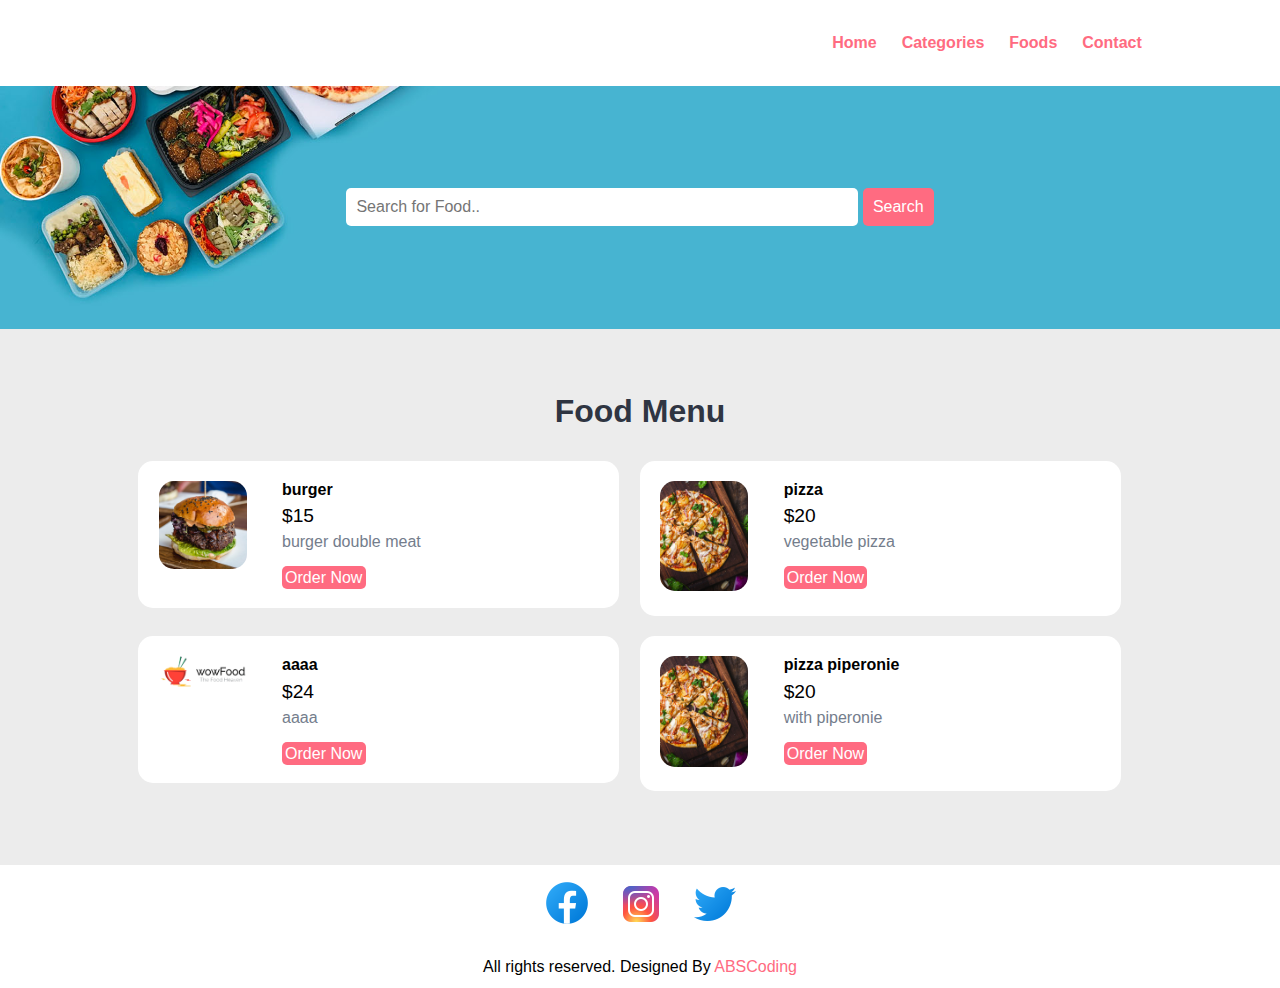
<file: index.html>
<!DOCTYPE html>
<!-- saved from url=(0040)http://localhost:81/food-order/foods.php -->
<html lang="en"><head><meta http-equiv="Content-Type" content="text/html; charset=UTF-8">
    
    <!-- Important to make website responsive -->
    <meta name="viewport" content="width=device-width, initial-scale=1.0">
    <title>Restaurent website</title>

    <!-- Link our CSS file -->
    <link rel="stylesheet" href="./Restaurent website_files/style.css">
</head>

<body>
    <!-- Navbar Section Starts Here -->
    <section class="navbar">
        <div class="container">
            <div class="logo">
                <a href="http://localhost:81/food-order/foods.php#" title="Logo">
                   <!-- <img src="images/Screenshot_20230926-114655_WhatsApp.jpg" alt="Restaurant Logo" class="img-responsive">-->
                </a>
            </div>

            <div class="menu text-right">
                <ul>
                    <li>
                        <a href="http://localhost:81/food-order/index.php">Home</a>
                    </li>
                    <li>
                        <a href="http://localhost:81/food-order/categories.php">Categories</a>
                    </li>
                    <li>
                        <a href="http://localhost:81/food-order/foods.php">Foods</a>
                    </li>
                    <li>
                        <a href="http://localhost:81/food-order/foods.php">Contact</a>
                    </li>
                </ul>
            </div>

            <div class="clearfix"></div>
        </div>
    </section>
    <!-- fOOD sEARCH Section Starts Here -->
    <section class="food-search text-center">
        <div class="container">
            
            <form action="http://localhost:81/food-order/food-search.php" method="POST">
                <input type="search" name="search" placeholder="Search for Food.." required="">
                <input type="submit" name="submit" value="Search" class="btn btn-primary">
            </form>

        </div>
    </section>
    <!-- fOOD sEARCH Section Ends Here -->



    <!-- fOOD MEnu Section Starts Here -->
    <section class="food-menu">
        <div class="container">
            <h2 class="text-center">Food Menu</h2>
                                         <div class="food-menu-box">
                                <div class="food-menu-img">
                                                                                <img src="./Restaurent website_files/food-name-476.jpg" alt="Chicke Hawain Pizza" class="img-responsive img-curve">
    
                                                                                
                                    
                                </div>

                                <div class="food-menu-desc">
                                    <h4>burger</h4>
                                    <p class="food-price">$15</p>
                                    <p class="food-detail">
                                    burger double meat                                    </p>
                                    <br>

                                    <a href="http://localhost:81/food-order/order.php?food_id=22" class="btn btn-primary">Order Now</a>
                                </div>
                            </div>

                                                     <div class="food-menu-box">
                                <div class="food-menu-img">
                                                                                <img src="./Restaurent website_files/food-name-822.jpg" alt="Chicke Hawain Pizza" class="img-responsive img-curve">
    
                                                                                
                                    
                                </div>

                                <div class="food-menu-desc">
                                    <h4>pizza</h4>
                                    <p class="food-price">$20</p>
                                    <p class="food-detail">
                                    vegetable pizza                                    </p>
                                    <br>

                                    <a href="http://localhost:81/food-order/order.php?food_id=24" class="btn btn-primary">Order Now</a>
                                </div>
                            </div>

                                                     <div class="food-menu-box">
                                <div class="food-menu-img">
                                                                                <img src="./Restaurent website_files/food-name-153.png" alt="Chicke Hawain Pizza" class="img-responsive img-curve">
    
                                                                                
                                    
                                </div>

                                <div class="food-menu-desc">
                                    <h4>aaaa</h4>
                                    <p class="food-price">$24</p>
                                    <p class="food-detail">
                                    aaaa                                    </p>
                                    <br>

                                    <a href="http://localhost:81/food-order/order.php?food_id=27" class="btn btn-primary">Order Now</a>
                                </div>
                            </div>

                                                     <div class="food-menu-box">
                                <div class="food-menu-img">
                                                                                <img src="./Restaurent website_files/food-name-174.jpg" alt="Chicke Hawain Pizza" class="img-responsive img-curve">
    
                                                                                
                                    
                                </div>

                                <div class="food-menu-desc">
                                    <h4>pizza piperonie</h4>
                                    <p class="food-price">$20</p>
                                    <p class="food-detail">
                                    with piperonie                                    </p>
                                    <br>

                                    <a href="http://localhost:81/food-order/order.php?food_id=28" class="btn btn-primary">Order Now</a>
                                </div>
                            </div>

                        
            

            

            <div class="clearfix"></div>

            

        </div>

    </section>
    <!-- fOOD Menu Section Ends Here -->

    <!-- social Section Starts Here -->
<section class="social">
        <div class="container text-center">
            <ul>
                <li>
                    <a href="http://localhost:81/food-order/foods.php#"><img src="./Restaurent website_files/facebook-new.png"></a>
                </li>
                <li>
                    <a href="http://localhost:81/food-order/foods.php#"><img src="./Restaurent website_files/instagram-new.png"></a>
                </li>
                <li>
                    <a href="http://localhost:81/food-order/foods.php#"><img src="./Restaurent website_files/twitter.png"></a>
                </li>
            </ul>
        </div>
    </section>
    <!-- social Section Ends Here -->

    <!-- footer Section Starts Here -->
    <section class="footer">
        <div class="container text-center">
            <p>All rights reserved. Designed By <a href="http://localhost:81/food-order/foods.php#">ABSCoding</a></p>
        </div>
    </section>
    <!-- footer Section Ends Here -->


</body></html>
</file>
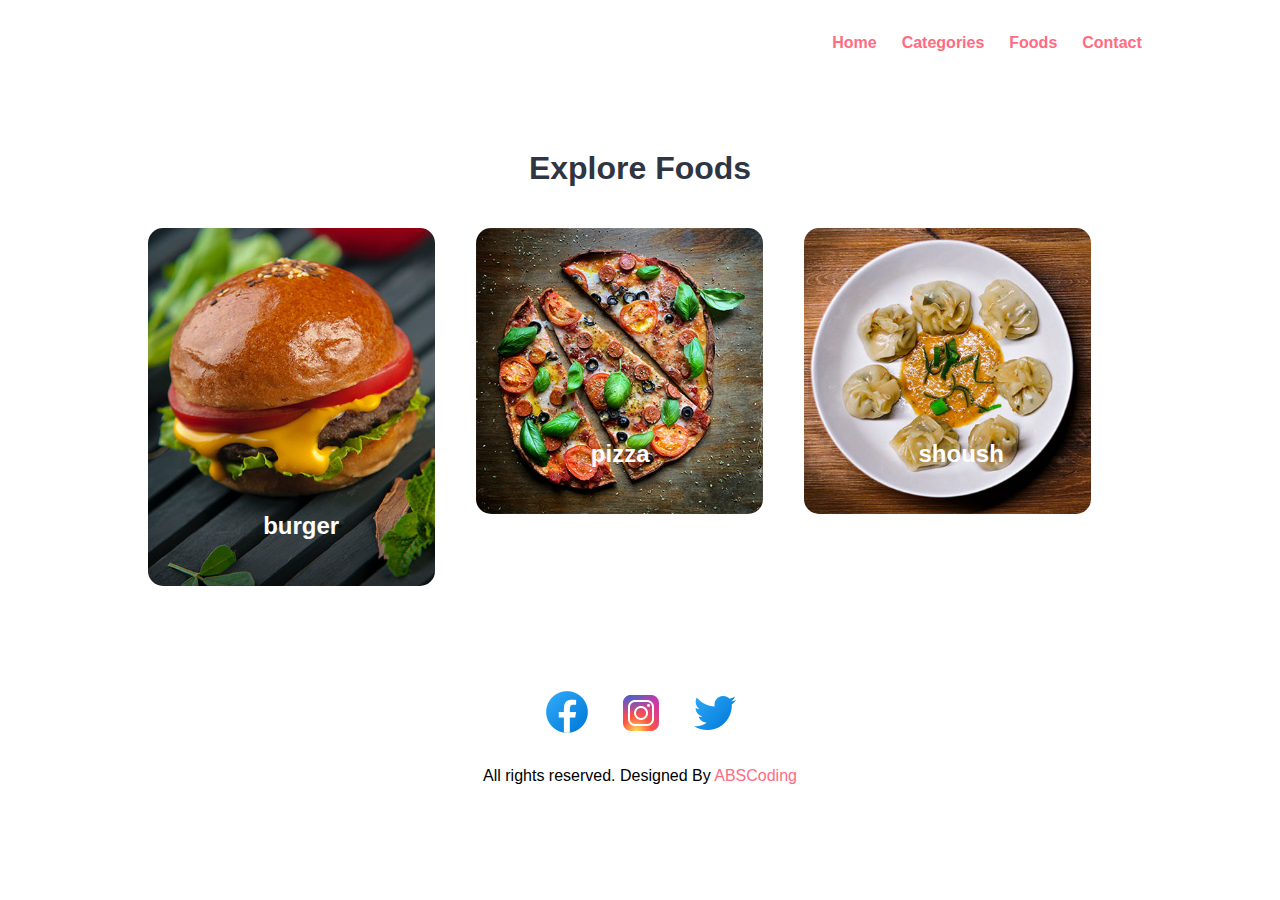
<file: categories.html>
<!DOCTYPE html>
<!-- saved from url=(0045)http://localhost:81/food-order/categories.php -->
<html lang="en"><head><meta http-equiv="Content-Type" content="text/html; charset=UTF-8">
    
    <!-- Important to make website responsive -->
    <meta name="viewport" content="width=device-width, initial-scale=1.0">
    <title>Restaurent website</title>

    <!-- Link our CSS file -->
    <link rel="stylesheet" href="./categories_files/style.css">
</head>

<body>
    <!-- Navbar Section Starts Here -->
    <section class="navbar">
        <div class="container">
            <div class="logo">
                <a href="https://abbas108.github.io/Restaurant_Website/categories.html" title="Logo">
                   <!-- <img src="images/Screenshot_20230926-114655_WhatsApp.jpg" alt="Restaurant Logo" class="img-responsive">-->
                </a>
            </div>

            <div class="menu text-right">
                <ul>
                    <li>
                        <a href="https://abbas108.github.io/Restaurant_Website/index.html">Home</a>
                    </li>
                    <li>
                        <a href="https://abbas108.github.io/Restaurant_Website/categories.html">Categories</a>
                    </li>
                    <li>
                        <a href="https://abbas108.github.io/Restaurant_Website/foods.html">Foods</a>
                    </li>
                    <li>
                        <a href="https://abbas108.github.io/Restaurant_Website/foods.html">Contact</a>
                    </li>
                </ul>
            </div>

            <div class="clearfix"></div>
        </div>
    </section>



    <!-- CAtegories Section Starts Here -->
    <section class="categories">
        <div class="container">
            <h2 class="text-center">Explore Foods</h2>
                                            <a href="https://abbas108.github.io/Restaurant_Website/category-foods.html">
                                <div class="box-3 float-container">
                                                                                <img src="./categories_files/Food_Category_215.jpg" alt="Pizza" class="img-responsive img-curve">

                                                                                

                                    <h3 class="float-text text-white">burger</h3>
                                </div>
                                 </a>
                                                        <a href="https://abbas108.github.io/Restaurant_Website/category-foods.html">
                                <div class="box-3 float-container">
                                                                                <img src="./categories_files/Food_Category_439.jpg" alt="Pizza" class="img-responsive img-curve">

                                                                                

                                    <h3 class="float-text text-white">pizza</h3>
                                </div>
                                 </a>
                                                        <a href="https://abbas108.github.io/Restaurant_Website/category-foods.html">
                                <div class="box-3 float-container">
                                                                                <img src="./categories_files/Food_Category_257.jpg" alt="Pizza" class="img-responsive img-curve">

                                                                                

                                    <h3 class="float-text text-white">shoush</h3>
                                </div>
                                 </a>
                        
            


            

            <div class="clearfix"></div>
        </div>
    </section>
    <!-- Categories Section Ends Here -->


    <!-- social Section Starts Here -->
<section class="social">
        <div class="container text-center">
            <ul>
                <li>
                    <a href="https://abbas108.github.io/Restaurant_Website/categories.html"><img src="./categories_files/facebook-new.png"></a>
                </li>
                <li>
                    <a href="https://abbas108.github.io/Restaurant_Website/categories.html"><img src="./categories_files/instagram-new.png"></a>
                </li>
                <li>
                    <a href="https://abbas108.github.io/Restaurant_Website/categories.html"><img src="./categories_files/twitter.png"></a>
                </li>
            </ul>
        </div>
    </section>
    <!-- social Section Ends Here -->

    <!-- footer Section Starts Here -->
    <section class="footer">
        <div class="container text-center">
            <p>All rights reserved. Designed By <a href="https://abbas108.github.io/Restaurant_Website/categories.html">ABSCoding</a></p>
        </div>
    </section>
    <!-- footer Section Ends Here -->


</body></html>
</file>
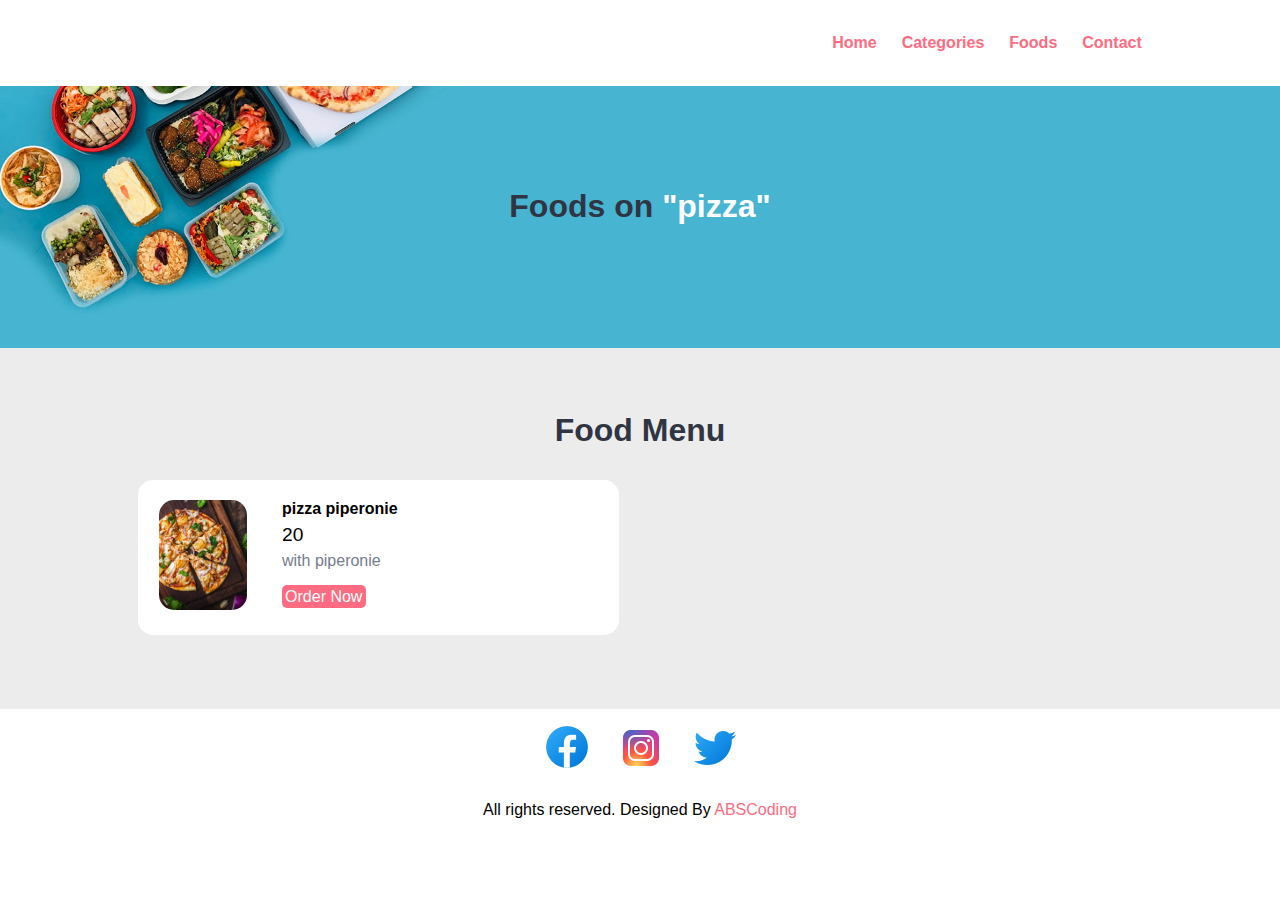
<file: category-foods.html>
<!DOCTYPE html>
<!-- saved from url=(0064)http://localhost:81/food-order/category-foods.php?category_id=25 -->
<html lang="en"><head><meta http-equiv="Content-Type" content="text/html; charset=UTF-8">
    
    <!-- Important to make website responsive -->
    <meta name="viewport" content="width=device-width, initial-scale=1.0">
    <title>Restaurent website</title>

    <!-- Link our CSS file -->
    <link rel="stylesheet" href="./Restaurent website_files/style.css">
</head>

<body>
    <!-- Navbar Section Starts Here -->
    <section class="navbar">
        <div class="container">
            <div class="logo">
                <a href="https://abbas108.github.io/Restaurant_Website/category-foods.html" title="Logo">
                   <!-- <img src="images/Screenshot_20230926-114655_WhatsApp.jpg" alt="Restaurant Logo" class="img-responsive">-->
                </a>
            </div>

            <div class="menu text-right">
                <ul>
                    <li>
                        <a href="https://abbas108.github.io/Restaurant_Website/index.html">Home</a>
                    </li>
                    <li>
                        <a href="https://abbas108.github.io/Restaurant_Website/categories.html">Categories</a>
                    </li>
                    <li>
                        <a href="https://abbas108.github.io/Restaurant_Website/foods.html">Foods</a>
                    </li>
                    <li>
                        <a href="https://abbas108.github.io/Restaurant_Website/foods.html">Contact</a>
                    </li>
                </ul>
            </div>

            <div class="clearfix"></div>
        </div>
    </section>

    <!-- fOOD sEARCH Section Starts Here -->
    <section class="food-search text-center">
        <div class="container">
            
            <h2>Foods on <a href="https://abbas108.github.io/Restaurant_Website/category-foods.html" class="text-white">"pizza"</a></h2>

        </div>
    </section>
    <!-- fOOD sEARCH Section Ends Here -->



    <!-- fOOD MEnu Section Starts Here -->
    <section class="food-menu">
        <div class="container">
            <h2 class="text-center">Food Menu</h2>
            
                            <div class="food-menu-box">
                                <div class="food-menu-img">
                                                                                <img src="./Restaurent website_files/food-name-174.jpg" alt="Chicke Hawain Pizza" class="img-responsive img-curve">
    
                                                                                
                                </div>

                                <div class="food-menu-desc">
                                    <h4>pizza piperonie</h4>
                                    <p class="food-price">20</p>
                                    <p class="food-detail">
                                    with piperonie                                    </p>
                                    <br>

                                    <a href="https://abbas108.github.io/Restaurant_Website/order.html" class="btn btn-primary">Order Now</a>
                                </div>
                             </div>

                        
            

            

            <div class="clearfix"></div>

            

        </div>

    </section>
    <!-- fOOD Menu Section Ends Here -->

    <!-- social Section Starts Here -->
<section class="social">
        <div class="container text-center">
            <ul>
                <li>
                    <a href="https://abbas108.github.io/Restaurant_Website/category-foods.html"><img src="./Restaurent website_files/facebook-new.png"></a>
                </li>
                <li>
                    <a href="https://abbas108.github.io/Restaurant_Website/category-foods.html"><img src="./Restaurent website_files/instagram-new.png"></a>
                </li>
                <li>
                    <a href="https://abbas108.github.io/Restaurant_Website/category-foods.html"><img src="./Restaurent website_files/twitter.png"></a>
                </li>
            </ul>
        </div>
    </section>
    <!-- social Section Ends Here -->

    <!-- footer Section Starts Here -->
    <section class="footer">
        <div class="container text-center">
            <p>All rights reserved. Designed By <a href="https://abbas108.github.io/Restaurant_Website/category-foods.html">ABSCoding</a></p>
        </div>
    </section>
    <!-- footer Section Ends Here -->


</body></html>
</file>
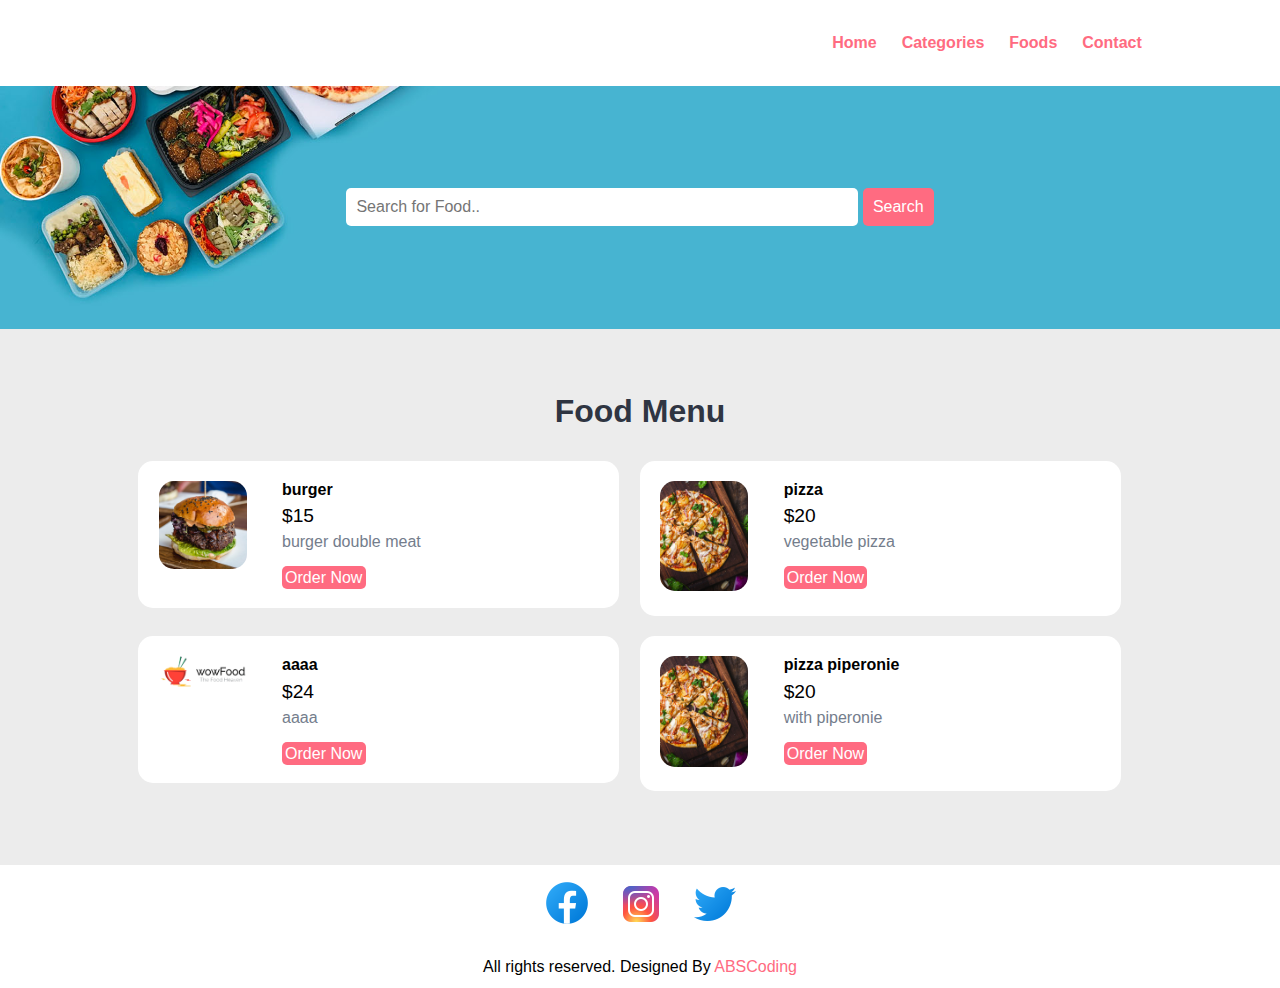
<file: food.html>
<!DOCTYPE html>
<!-- saved from url=(0040)http://localhost:81/food-order/foods.php -->
<html lang="en"><head><meta http-equiv="Content-Type" content="text/html; charset=UTF-8">
    
    <!-- Important to make website responsive -->
    <meta name="viewport" content="width=device-width, initial-scale=1.0">
    <title>Restaurent website</title>

    <!-- Link our CSS file -->
    <link rel="stylesheet" href="./food_files/style.css">
</head>

<body>
    <!-- Navbar Section Starts Here -->
    <section class="navbar">
        <div class="container">
            <div class="logo">
                <a href="https://abbas108.github.io/Restaurant_Website/foods.html" title="Logo">
                   <!-- <img src="images/Screenshot_20230926-114655_WhatsApp.jpg" alt="Restaurant Logo" class="img-responsive">-->
                </a>
            </div>

            <div class="menu text-right">
                <ul>
                    <li>
                        <a href="https://abbas108.github.io/Restaurant_Website/index.html">Home</a>
                    </li>
                    <li>
                        <a href="https://abbas108.github.io/Restaurant_Website/categories.html">Categories</a>
                    </li>
                    <li>
                        <a href="https://abbas108.github.io/Restaurant_Website/foods.html">Foods</a>
                    </li>
                    <li>
                        <a href="https://abbas108.github.io/Restaurant_Website/foods.html">Contact</a>
                    </li>
                </ul>
            </div>

            <div class="clearfix"></div>
        </div>
    </section>
    <!-- fOOD sEARCH Section Starts Here -->
    <section class="food-search text-center">
        <div class="container">
            
            <form action="https://abbas108.github.io/Restaurant_Website/food-search.html" method="POST">
                <input type="search" name="search" placeholder="Search for Food.." required="">
                <input type="submit" name="submit" value="Search" class="btn btn-primary">
            </form>

        </div>
    </section>
    <!-- fOOD sEARCH Section Ends Here -->



    <!-- fOOD MEnu Section Starts Here -->
    <section class="food-menu">
        <div class="container">
            <h2 class="text-center">Food Menu</h2>
                                         <div class="food-menu-box">
                                <div class="food-menu-img">
                                                                                <img src="./food_files/food-name-476.jpg" alt="Chicke Hawain Pizza" class="img-responsive img-curve">
    
                                                                                
                                    
                                </div>

                                <div class="food-menu-desc">
                                    <h4>burger</h4>
                                    <p class="food-price">$15</p>
                                    <p class="food-detail">
                                    burger double meat                                    </p>
                                    <br>

                                    <a href="https://abbas108.github.io/Restaurant_Website/order.html" class="btn btn-primary">Order Now</a>
                                </div>
                            </div>

                                                     <div class="food-menu-box">
                                <div class="food-menu-img">
                                                                                <img src="./food_files/food-name-822.jpg" alt="Chicke Hawain Pizza" class="img-responsive img-curve">
    
                                                                                
                                    
                                </div>

                                <div class="food-menu-desc">
                                    <h4>pizza</h4>
                                    <p class="food-price">$20</p>
                                    <p class="food-detail">
                                    vegetable pizza                                    </p>
                                    <br>

                                    <a href="https://abbas108.github.io/Restaurant_Website/order.html" class="btn btn-primary">Order Now</a>
                                </div>
                            </div>

                                                     <div class="food-menu-box">
                                <div class="food-menu-img">
                                                                                <img src="./food_files/food-name-153.png" alt="Chicke Hawain Pizza" class="img-responsive img-curve">
    
                                                                                
                                    
                                </div>

                                <div class="food-menu-desc">
                                    <h4>aaaa</h4>
                                    <p class="food-price">$24</p>
                                    <p class="food-detail">
                                    aaaa                                    </p>
                                    <br>

                                    <a href="https://abbas108.github.io/Restaurant_Website/order.html" class="btn btn-primary">Order Now</a>
                                </div>
                            </div>

                                                     <div class="food-menu-box">
                                <div class="food-menu-img">
                                                                                <img src="./food_files/food-name-174.jpg" alt="Chicke Hawain Pizza" class="img-responsive img-curve">
    
                                                                                
                                    
                                </div>

                                <div class="food-menu-desc">
                                    <h4>pizza piperonie</h4>
                                    <p class="food-price">$20</p>
                                    <p class="food-detail">
                                    with piperonie                                    </p>
                                    <br>

                                    <a href="https://abbas108.github.io/Restaurant_Website/order.html" class="btn btn-primary">Order Now</a>
                                </div>
                            </div>

                        
            

            

            <div class="clearfix"></div>

            

        </div>

    </section>
    <!-- fOOD Menu Section Ends Here -->

    <!-- social Section Starts Here -->
<section class="social">
        <div class="container text-center">
            <ul>
                <li>
                    <a href="https://abbas108.github.io/Restaurant_Website/foods.html"><img src="./food_files/facebook-new.png"></a>
                </li>
                <li>
                    <a href="https://abbas108.github.io/Restaurant_Website/foods.html"><img src="./food_files/instagram-new.png"></a>
                </li>
                <li>
                    <a href="https://abbas108.github.io/Restaurant_Website/foods.html"><img src="./food_files/twitter.png"></a>
                </li>
            </ul>
        </div>
    </section>
    <!-- social Section Ends Here -->

    <!-- footer Section Starts Here -->
    <section class="footer">
        <div class="container text-center">
            <p>All rights reserved. Designed By <a href="https://abbas108.github.io/Restaurant_Website/foods.html">ABSCoding</a></p>
        </div>
    </section>
    <!-- footer Section Ends Here -->


</body></html>
</file>
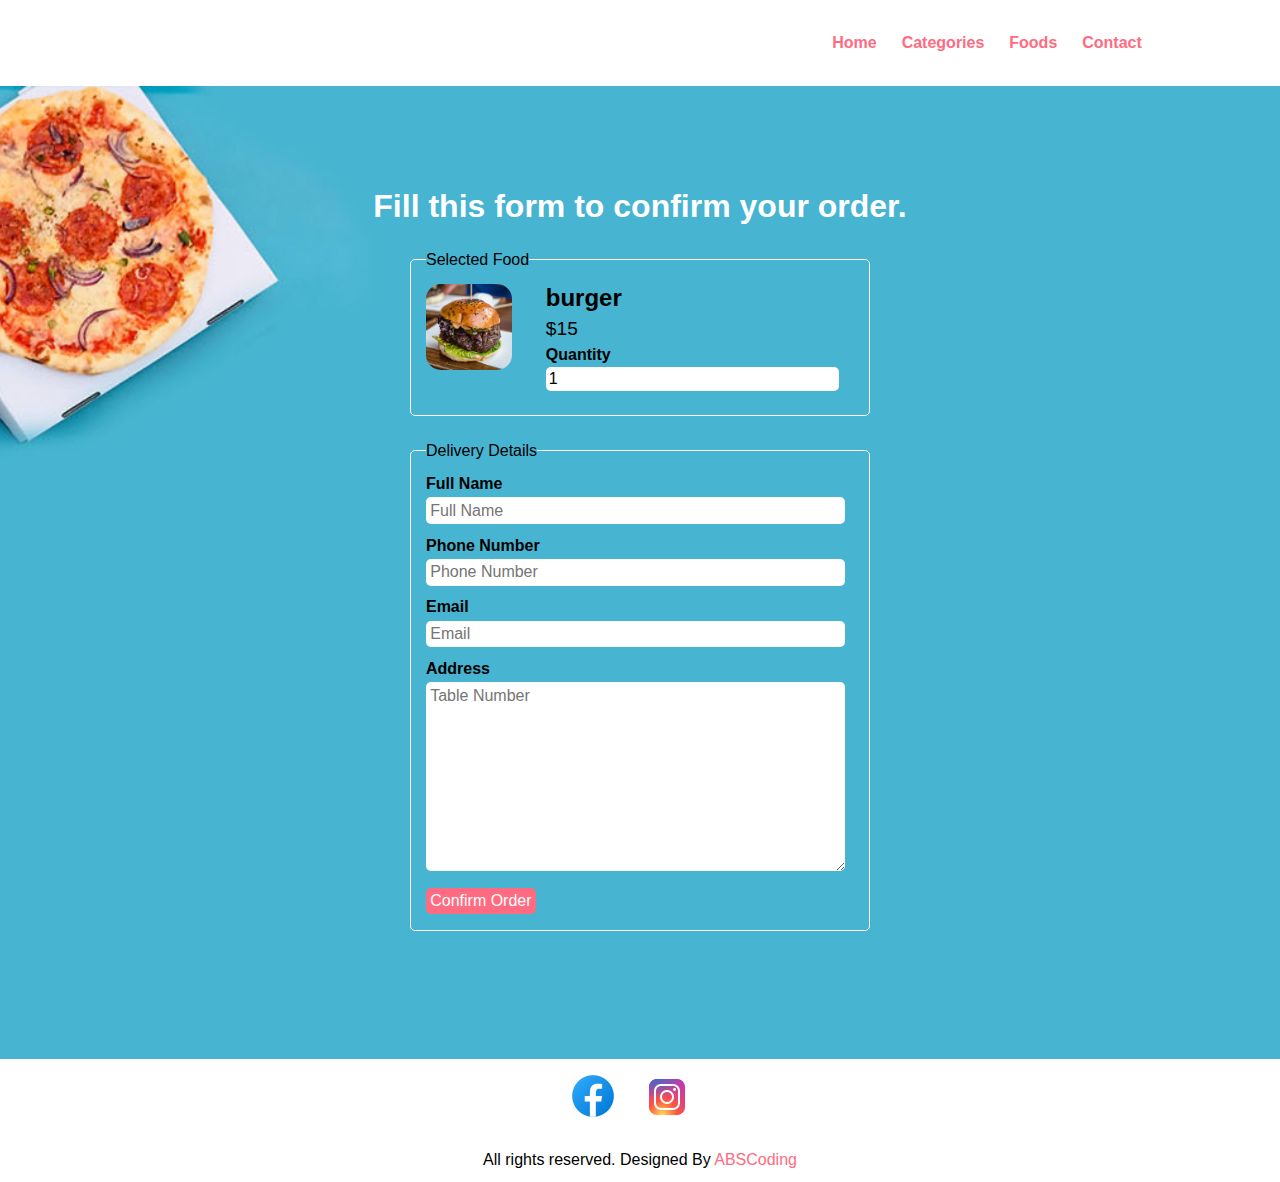
<file: order.html>
<!DOCTYPE html>
<!-- saved from url=(0051)http://localhost:81/food-order/order.php?food_id=22 -->
<html lang="en"><head><meta http-equiv="Content-Type" content="text/html; charset=UTF-8">
    
    <!-- Important to make website responsive -->
    <meta name="viewport" content="width=device-width, initial-scale=1.0">
    <title>Restaurent website</title>

    <!-- Link our CSS file -->
    <link rel="stylesheet" href="./order_files/style.css">
</head>

<body>
    <!-- Navbar Section Starts Here -->
    <section class="navbar">
        <div class="container">
            <div class="logo">
                <a href="https://abbas108.github.io/Restaurant_Website/order.html" title="Logo">
                   <!-- <img src="images/Screenshot_20230926-114655_WhatsApp.jpg" alt="Restaurant Logo" class="img-responsive">-->
                </a>
            </div>

            <div class="menu text-right">
                <ul>
                    <li>
                        <a href="https://abbas108.github.io/Restaurant_Website/index.html">Home</a>
                    </li>
                    <li>
                        <a href="https://abbas108.github.io/Restaurant_Website/categories.html">Categories</a>
                    </li>
                    <li>
                        <a href="https://abbas108.github.io/Restaurant_Website/foods.html">Foods</a>
                    </li>
                    <li>
                        <a href="https://abbas108.github.io/Restaurant_Website/foods.html">Contact</a>
                    </li>
                </ul>
            </div>

            <div class="clearfix"></div>
        </div>
    </section>

    <!-- fOOD sEARCH Section Starts Here -->
    <section class="food-search">
        <div class="container">
            
            <h2 class="text-center text-white">Fill this form to confirm your order.</h2>

            <form action="https://abbas108.github.io/Restaurant_Website/order.html" method="POST" class="order">
                <fieldset>
                    <legend>Selected Food</legend>

                    <div class="food-menu-img">
                                                            <img src="./order_files/food-name-476.jpg" alt="Chicke Hawain Pizza" class="img-responsive img-curve">
    
                                                        
                    </div>
    
                    <div class="food-menu-desc">
                        <h3>burger</h3>
                        <input type="hidden" name="food" value="burger">
                        <p class="food-price">$15</p>
                        <input type="hidden" name="price" value="15">


                        <div class="order-label">Quantity</div>
                        <input type="number" name="qty" class="input-responsive" value="1" required="">
                        
                    </div>

                </fieldset>
                
                <fieldset>
                    <legend>Delivery Details</legend>
                    <div class="order-label">Full Name</div>
                    <input type="text" name="full-name" placeholder="Full Name" class="input-responsive" required="">

                    <div class="order-label">Phone Number</div>
                    <input type="tel" name="contact" placeholder="Phone Number" class="input-responsive" required="">

                    <div class="order-label">Email</div>
                    <input type="email" name="email" placeholder="Email" class="input-responsive" required="">

                    <div class="order-label">Address</div>
                    <textarea name="address" rows="10" placeholder="Table Number" class="input-responsive" required=""></textarea>

                    <input type="submit" name="submit" value="Confirm Order" class="btn btn-primary">
                </fieldset>

            </form>
            
        </div>
    </section>
    <!-- fOOD sEARCH Section Ends Here -->

    

    <!-- social Section Starts Here -->
<section class="social">
        <div class="container text-center">
            <ul>
                <li>
                    <a href="https://abbas108.github.io/Restaurant_Website/order.html"><img src="./order_files/facebook-new.png"></a>
                </li>
                <li>
                    <a href="https://abbas108.github.io/Restaurant_Website/order.html"><img src="./order_files/instagram-new.png"></a>
                </li>
                <li>
                    <a href="https://abbas108.github.io/Restaurant_Website/order.html><img src="./order_files/twitter.png"></a>
                </li>
            </ul>
        </div>
    </section>
    <!-- social Section Ends Here -->

    <!-- footer Section Starts Here -->
    <section class="footer">
        <div class="container text-center">
            <p>All rights reserved. Designed By <a href="https://abbas108.github.io/Restaurant_Website/order.html">ABSCoding</a></p>
        </div>
    </section>
    <!-- footer Section Ends Here -->


</body></html>
</file>
<file: Restaurent website_files/style.css>
/* 
    Author: Vijay Thapa;
    Theme: Restaurant Food Order;
    version: 1.0;
*/

/* CSS for All */
*{
    margin: 0 0;
    padding: 0 0;
    font-family: Arial, Helvetica, sans-serif;
}
.container{
    width: 80%;
    margin: 0 auto;
    padding: 1%;
}
.img-responsive{
    width: 100%;
}
.img-curve{
    border-radius: 15px;
}

.text-right{
    text-align: right;
}
.text-center{
    text-align: center;
}
.text-left{
    text-align: left;
}
.text-white{
    color: white;
}

.clearfix{
    clear: both;
    float: none;
}

a{
    color: #ff6b81;
    text-decoration: none;
}
a:hover{
    color: #ff4757;
}

.btn{
    padding: 1%;
    border: none;
    font-size: 1rem;
    border-radius: 5px;
}
.btn-primary{
    background-color: #ff6b81;
    color: white;
    cursor: pointer;
}
.btn-primary:hover{
    color: white;
    background-color: #ff4757;
}
h2{
    color: #2f3542;
    font-size: 2rem;
    margin-bottom: 2%;
}
h3{
    font-size: 1.5rem;
}
.float-container{
    position: relative;
}
.float-text{
    position: absolute;
    bottom: 50px;
    left: 40%;
}
fieldset{
    border: 1px solid white;
    margin: 5%;
    padding: 3%;
    border-radius: 5px;
}
.succes{
    padding: 2%;

    color: rgb(32, 224, 15);

}
.error{
    color: #ad0d50;
    padding: 2%;

}
.tbl-full{
    width: 100%;
}



/* CSSS for navbar section */

.logo{
    width: 10%;
    float: left;
}
.menu{
    line-height: 60px;
}
.menu ul{
    list-style-type: none;
}

.menu ul li{
    display: inline;
    padding: 1%;
    font-weight: bold;
}


/* CSS for Food SEarch Section */

.food-search{
    background-image: url(../images/bg.jpg);
    background-size: cover;
    background-repeat: no-repeat;
    background-position: center;
    padding: 7% 0;
}

.food-search input[type="search"]{
    width: 50%;
    padding: 1%;
    font-size: 1rem;
    border: none;
    border-radius: 5px;
}


/* CSS for Categories */
.categories{
    padding: 4% 0;
}

.box-3{
    width: 28%;
    float: left;
    margin: 2%;
}


/* CSS for Food Menu */
.food-menu{
    background-color: #ececec;
    padding: 4% 0;
}
.food-menu-box{
    width: 43%;
    margin: 1%;
    padding: 2%;
    float: left;
    background-color: white;
    border-radius: 15px;
}

.food-menu-img{
    width: 20%;
    float: left;
}

.food-menu-desc{
    width: 70%;
    float: left;
    margin-left: 8%;
}

.food-price{
    font-size: 1.2rem;
    margin: 2% 0;
}
.food-detail{
    font-size: 1rem;
    color: #747d8c;
}


/* CSS for Social */
.social ul{
    list-style-type: none;
}
.social ul li{
    display: inline;
    padding: 1%;
}

/* for Order Section */
.order{
    width: 50%;
    margin: 0 auto;
}
.input-responsive{
    width: 96%;
    padding: 1%;
    margin-bottom: 3%;
    border: none;
    border-radius: 5px;
    font-size: 1rem;
}
.order-label{
    margin-bottom: 1%; 
    font-weight: bold;
}





/* CSS for Mobile Size or Smaller Screen */

@media only screen and (max-width:768px){
    .logo{
        width: 80%;
        float: none;
        margin: 1% auto;
    }

    .menu ul{
        text-align: center;
    }

    .food-search input[type="search"]{
        width: 90%;
        padding: 2%;
        margin-bottom: 3%;
    }

    .btn{
        width: 91%;
        padding: 2%;
    }

    .food-search{
        padding: 10% 0;
    }

    .categories{
        padding: 20% 0;
    }
    h2{
        margin-bottom: 10%;
    }
    .box-3{
        width: 100%;
        margin: 4% auto;
    }

    .food-menu{
        padding: 20% 0;
    }

    .food-menu-box{
        width: 90%;
        padding: 5%;
        margin-bottom: 5%;
    }
    .social{
        padding: 5% 0;
    }
    .order{
        width: 100%;
    }
    
}
</file>
<file: categories_files/style.css>
/* 
    Author: Vijay Thapa;
    Theme: Restaurant Food Order;
    version: 1.0;
*/

/* CSS for All */
*{
    margin: 0 0;
    padding: 0 0;
    font-family: Arial, Helvetica, sans-serif;
}
.container{
    width: 80%;
    margin: 0 auto;
    padding: 1%;
}
.img-responsive{
    width: 100%;
}
.img-curve{
    border-radius: 15px;
}

.text-right{
    text-align: right;
}
.text-center{
    text-align: center;
}
.text-left{
    text-align: left;
}
.text-white{
    color: white;
}

.clearfix{
    clear: both;
    float: none;
}

a{
    color: #ff6b81;
    text-decoration: none;
}
a:hover{
    color: #ff4757;
}

.btn{
    padding: 1%;
    border: none;
    font-size: 1rem;
    border-radius: 5px;
}
.btn-primary{
    background-color: #ff6b81;
    color: white;
    cursor: pointer;
}
.btn-primary:hover{
    color: white;
    background-color: #ff4757;
}
h2{
    color: #2f3542;
    font-size: 2rem;
    margin-bottom: 2%;
}
h3{
    font-size: 1.5rem;
}
.float-container{
    position: relative;
}
.float-text{
    position: absolute;
    bottom: 50px;
    left: 40%;
}
fieldset{
    border: 1px solid white;
    margin: 5%;
    padding: 3%;
    border-radius: 5px;
}
.succes{
    padding: 2%;

    color: rgb(32, 224, 15);

}
.error{
    color: #ad0d50;
    padding: 2%;

}
.tbl-full{
    width: 100%;
}



/* CSSS for navbar section */

.logo{
    width: 10%;
    float: left;
}
.menu{
    line-height: 60px;
}
.menu ul{
    list-style-type: none;
}

.menu ul li{
    display: inline;
    padding: 1%;
    font-weight: bold;
}


/* CSS for Food SEarch Section */

.food-search{
    background-image: url(../images/bg.jpg);
    background-size: cover;
    background-repeat: no-repeat;
    background-position: center;
    padding: 7% 0;
}

.food-search input[type="search"]{
    width: 50%;
    padding: 1%;
    font-size: 1rem;
    border: none;
    border-radius: 5px;
}


/* CSS for Categories */
.categories{
    padding: 4% 0;
}

.box-3{
    width: 28%;
    float: left;
    margin: 2%;
}


/* CSS for Food Menu */
.food-menu{
    background-color: #ececec;
    padding: 4% 0;
}
.food-menu-box{
    width: 43%;
    margin: 1%;
    padding: 2%;
    float: left;
    background-color: white;
    border-radius: 15px;
}

.food-menu-img{
    width: 20%;
    float: left;
}

.food-menu-desc{
    width: 70%;
    float: left;
    margin-left: 8%;
}

.food-price{
    font-size: 1.2rem;
    margin: 2% 0;
}
.food-detail{
    font-size: 1rem;
    color: #747d8c;
}


/* CSS for Social */
.social ul{
    list-style-type: none;
}
.social ul li{
    display: inline;
    padding: 1%;
}

/* for Order Section */
.order{
    width: 50%;
    margin: 0 auto;
}
.input-responsive{
    width: 96%;
    padding: 1%;
    margin-bottom: 3%;
    border: none;
    border-radius: 5px;
    font-size: 1rem;
}
.order-label{
    margin-bottom: 1%; 
    font-weight: bold;
}





/* CSS for Mobile Size or Smaller Screen */

@media only screen and (max-width:768px){
    .logo{
        width: 80%;
        float: none;
        margin: 1% auto;
    }

    .menu ul{
        text-align: center;
    }

    .food-search input[type="search"]{
        width: 90%;
        padding: 2%;
        margin-bottom: 3%;
    }

    .btn{
        width: 91%;
        padding: 2%;
    }

    .food-search{
        padding: 10% 0;
    }

    .categories{
        padding: 20% 0;
    }
    h2{
        margin-bottom: 10%;
    }
    .box-3{
        width: 100%;
        margin: 4% auto;
    }

    .food-menu{
        padding: 20% 0;
    }

    .food-menu-box{
        width: 90%;
        padding: 5%;
        margin-bottom: 5%;
    }
    .social{
        padding: 5% 0;
    }
    .order{
        width: 100%;
    }
    
}
</file>
<file: food_files/style.css>
/* 
    Author: Vijay Thapa;
    Theme: Restaurant Food Order;
    version: 1.0;
*/

/* CSS for All */
*{
    margin: 0 0;
    padding: 0 0;
    font-family: Arial, Helvetica, sans-serif;
}
.container{
    width: 80%;
    margin: 0 auto;
    padding: 1%;
}
.img-responsive{
    width: 100%;
}
.img-curve{
    border-radius: 15px;
}

.text-right{
    text-align: right;
}
.text-center{
    text-align: center;
}
.text-left{
    text-align: left;
}
.text-white{
    color: white;
}

.clearfix{
    clear: both;
    float: none;
}

a{
    color: #ff6b81;
    text-decoration: none;
}
a:hover{
    color: #ff4757;
}

.btn{
    padding: 1%;
    border: none;
    font-size: 1rem;
    border-radius: 5px;
}
.btn-primary{
    background-color: #ff6b81;
    color: white;
    cursor: pointer;
}
.btn-primary:hover{
    color: white;
    background-color: #ff4757;
}
h2{
    color: #2f3542;
    font-size: 2rem;
    margin-bottom: 2%;
}
h3{
    font-size: 1.5rem;
}
.float-container{
    position: relative;
}
.float-text{
    position: absolute;
    bottom: 50px;
    left: 40%;
}
fieldset{
    border: 1px solid white;
    margin: 5%;
    padding: 3%;
    border-radius: 5px;
}
.succes{
    padding: 2%;

    color: rgb(32, 224, 15);

}
.error{
    color: #ad0d50;
    padding: 2%;

}
.tbl-full{
    width: 100%;
}



/* CSSS for navbar section */

.logo{
    width: 10%;
    float: left;
}
.menu{
    line-height: 60px;
}
.menu ul{
    list-style-type: none;
}

.menu ul li{
    display: inline;
    padding: 1%;
    font-weight: bold;
}


/* CSS for Food SEarch Section */

.food-search{
    background-image: url(../images/bg.jpg);
    background-size: cover;
    background-repeat: no-repeat;
    background-position: center;
    padding: 7% 0;
}

.food-search input[type="search"]{
    width: 50%;
    padding: 1%;
    font-size: 1rem;
    border: none;
    border-radius: 5px;
}


/* CSS for Categories */
.categories{
    padding: 4% 0;
}

.box-3{
    width: 28%;
    float: left;
    margin: 2%;
}


/* CSS for Food Menu */
.food-menu{
    background-color: #ececec;
    padding: 4% 0;
}
.food-menu-box{
    width: 43%;
    margin: 1%;
    padding: 2%;
    float: left;
    background-color: white;
    border-radius: 15px;
}

.food-menu-img{
    width: 20%;
    float: left;
}

.food-menu-desc{
    width: 70%;
    float: left;
    margin-left: 8%;
}

.food-price{
    font-size: 1.2rem;
    margin: 2% 0;
}
.food-detail{
    font-size: 1rem;
    color: #747d8c;
}


/* CSS for Social */
.social ul{
    list-style-type: none;
}
.social ul li{
    display: inline;
    padding: 1%;
}

/* for Order Section */
.order{
    width: 50%;
    margin: 0 auto;
}
.input-responsive{
    width: 96%;
    padding: 1%;
    margin-bottom: 3%;
    border: none;
    border-radius: 5px;
    font-size: 1rem;
}
.order-label{
    margin-bottom: 1%; 
    font-weight: bold;
}





/* CSS for Mobile Size or Smaller Screen */

@media only screen and (max-width:768px){
    .logo{
        width: 80%;
        float: none;
        margin: 1% auto;
    }

    .menu ul{
        text-align: center;
    }

    .food-search input[type="search"]{
        width: 90%;
        padding: 2%;
        margin-bottom: 3%;
    }

    .btn{
        width: 91%;
        padding: 2%;
    }

    .food-search{
        padding: 10% 0;
    }

    .categories{
        padding: 20% 0;
    }
    h2{
        margin-bottom: 10%;
    }
    .box-3{
        width: 100%;
        margin: 4% auto;
    }

    .food-menu{
        padding: 20% 0;
    }

    .food-menu-box{
        width: 90%;
        padding: 5%;
        margin-bottom: 5%;
    }
    .social{
        padding: 5% 0;
    }
    .order{
        width: 100%;
    }
    
}
</file>
<file: order_files/style.css>
/* 
    Author: Vijay Thapa;
    Theme: Restaurant Food Order;
    version: 1.0;
*/

/* CSS for All */
*{
    margin: 0 0;
    padding: 0 0;
    font-family: Arial, Helvetica, sans-serif;
}
.container{
    width: 80%;
    margin: 0 auto;
    padding: 1%;
}
.img-responsive{
    width: 100%;
}
.img-curve{
    border-radius: 15px;
}

.text-right{
    text-align: right;
}
.text-center{
    text-align: center;
}
.text-left{
    text-align: left;
}
.text-white{
    color: white;
}

.clearfix{
    clear: both;
    float: none;
}

a{
    color: #ff6b81;
    text-decoration: none;
}
a:hover{
    color: #ff4757;
}

.btn{
    padding: 1%;
    border: none;
    font-size: 1rem;
    border-radius: 5px;
}
.btn-primary{
    background-color: #ff6b81;
    color: white;
    cursor: pointer;
}
.btn-primary:hover{
    color: white;
    background-color: #ff4757;
}
h2{
    color: #2f3542;
    font-size: 2rem;
    margin-bottom: 2%;
}
h3{
    font-size: 1.5rem;
}
.float-container{
    position: relative;
}
.float-text{
    position: absolute;
    bottom: 50px;
    left: 40%;
}
fieldset{
    border: 1px solid white;
    margin: 5%;
    padding: 3%;
    border-radius: 5px;
}
.succes{
    padding: 2%;

    color: rgb(32, 224, 15);

}
.error{
    color: #ad0d50;
    padding: 2%;

}
.tbl-full{
    width: 100%;
}



/* CSSS for navbar section */

.logo{
    width: 10%;
    float: left;
}
.menu{
    line-height: 60px;
}
.menu ul{
    list-style-type: none;
}

.menu ul li{
    display: inline;
    padding: 1%;
    font-weight: bold;
}


/* CSS for Food SEarch Section */

.food-search{
    background-image: url(../images/bg.jpg);
    background-size: cover;
    background-repeat: no-repeat;
    background-position: center;
    padding: 7% 0;
}

.food-search input[type="search"]{
    width: 50%;
    padding: 1%;
    font-size: 1rem;
    border: none;
    border-radius: 5px;
}


/* CSS for Categories */
.categories{
    padding: 4% 0;
}

.box-3{
    width: 28%;
    float: left;
    margin: 2%;
}


/* CSS for Food Menu */
.food-menu{
    background-color: #ececec;
    padding: 4% 0;
}
.food-menu-box{
    width: 43%;
    margin: 1%;
    padding: 2%;
    float: left;
    background-color: white;
    border-radius: 15px;
}

.food-menu-img{
    width: 20%;
    float: left;
}

.food-menu-desc{
    width: 70%;
    float: left;
    margin-left: 8%;
}

.food-price{
    font-size: 1.2rem;
    margin: 2% 0;
}
.food-detail{
    font-size: 1rem;
    color: #747d8c;
}


/* CSS for Social */
.social ul{
    list-style-type: none;
}
.social ul li{
    display: inline;
    padding: 1%;
}

/* for Order Section */
.order{
    width: 50%;
    margin: 0 auto;
}
.input-responsive{
    width: 96%;
    padding: 1%;
    margin-bottom: 3%;
    border: none;
    border-radius: 5px;
    font-size: 1rem;
}
.order-label{
    margin-bottom: 1%; 
    font-weight: bold;
}





/* CSS for Mobile Size or Smaller Screen */

@media only screen and (max-width:768px){
    .logo{
        width: 80%;
        float: none;
        margin: 1% auto;
    }

    .menu ul{
        text-align: center;
    }

    .food-search input[type="search"]{
        width: 90%;
        padding: 2%;
        margin-bottom: 3%;
    }

    .btn{
        width: 91%;
        padding: 2%;
    }

    .food-search{
        padding: 10% 0;
    }

    .categories{
        padding: 20% 0;
    }
    h2{
        margin-bottom: 10%;
    }
    .box-3{
        width: 100%;
        margin: 4% auto;
    }

    .food-menu{
        padding: 20% 0;
    }

    .food-menu-box{
        width: 90%;
        padding: 5%;
        margin-bottom: 5%;
    }
    .social{
        padding: 5% 0;
    }
    .order{
        width: 100%;
    }
    
}
</file>
